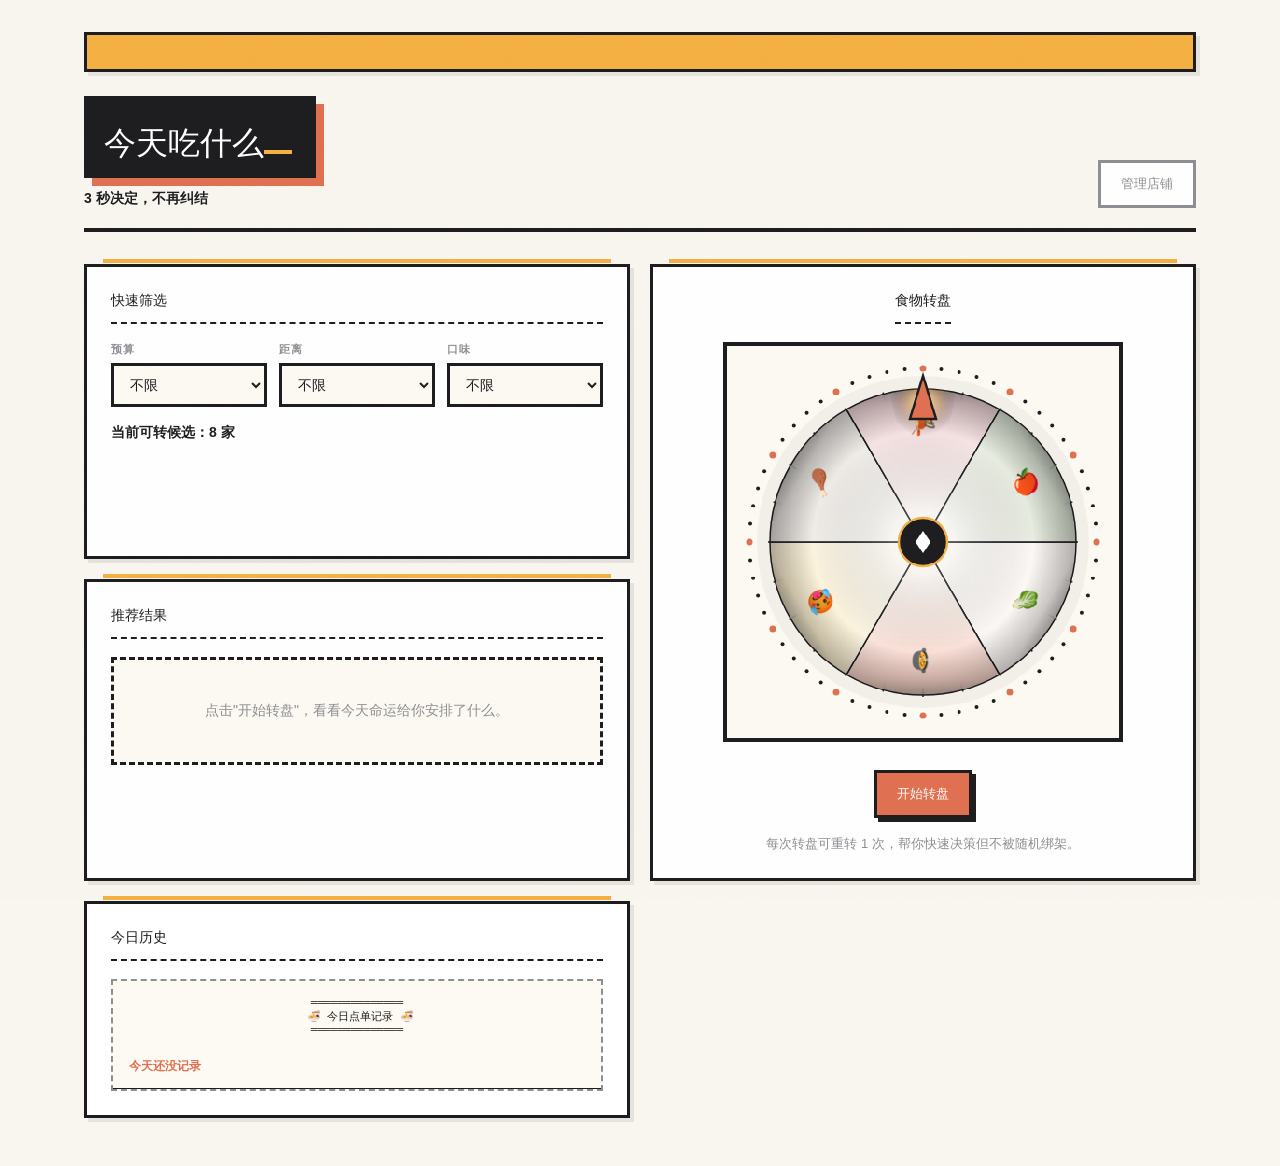
<file: index.html>
<!DOCTYPE html>
<html lang="zh-CN">
  <head>
    <meta charset="UTF-8" />
    <meta name="viewport" content="width=device-width, initial-scale=1.0" />
    <title>今天吃什么 - 食物转盘</title>
    <link rel="stylesheet" href="./styles.css" />
  </head>
  <body>
    <div class="app">
      <div class="marquee">
        <span>不知道吃什么？让命运来决定！</span>
      </div>
      <header class="header">
        <div>
          <h1>今天吃什么</h1>
          <p>3 秒决定，不再纠结</p>
        </div>
        <button id="openManageBtn" class="btn ghost">管理店铺</button>
      </header>

      <main class="content">
        <section class="panel">
          <h2>快速筛选</h2>
          <div class="filters">
            <label>
              预算
              <select id="budgetFilter">
                <option value="all">不限</option>
                <option value="low">￥15 以下</option>
                <option value="mid">￥15–30</option>
                <option value="high">￥30 以上</option>
              </select>
            </label>
            <label>
              距离
              <select id="distanceFilter">
                <option value="all">不限</option>
                <option value="near">步行 10 分钟内</option>
                <option value="mid">步行 10–20 分钟</option>
                <option value="far">20 分钟以上</option>
              </select>
            </label>
            <label>
              口味
              <select id="flavorFilter">
                <option value="all">不限</option>
                <option value="spicy">想吃辣</option>
                <option value="light">想吃清淡</option>
                <option value="soup">想喝汤</option>
              </select>
            </label>
          </div>
          <p id="candidateInfo" class="muted"></p>
        </section>

        <section class="wheel-wrap panel">
          <h2>食物转盘</h2>
          <canvas id="wheelCanvas" width="420" height="420"></canvas>
          <div class="wheel-actions">
            <button id="spinBtn" class="btn primary">开始转盘</button>
          </div>
          <p class="muted">每次转盘可重转 1 次，帮你快速决策但不被随机绑架。</p>
        </section>

        <section class="panel">
          <h2>推荐结果</h2>
          <div id="resultCard" class="result-card empty">
            <p>还没有结果，点击"开始转盘"吧。</p>
          </div>
        </section>

        <section class="panel">
          <h2>今日历史</h2>
          <ul id="historyList" class="history-list"></ul>
        </section>
      </main>
    </div>

    <dialog id="manageDialog">
      <form method="dialog" class="dialog-content">
        <h3>管理店铺</h3>
        <div id="restaurantList" class="restaurant-list"></div>
        <div class="dialog-divider"></div>
        <h4>新增店铺</h4>
        <div class="add-form">
          <input id="newName" placeholder="店名" />
          <div class="add-row">
            <input id="newPrice" placeholder="人均 ￥" type="number" />
            <input id="newWalk" placeholder="步行 分钟" type="number" />
            <select id="newFlavor">
              <option value="spicy">🌶️ 辣</option>
              <option value="light">🥬 清淡</option>
              <option value="soup">🍲 汤类</option>
            </select>
          </div>
          <button id="addRestaurantBtn" class="btn secondary" type="button">新增</button>
        </div>
        <div class="dialog-actions">
          <button class="btn primary" type="submit">完成</button>
        </div>
      </form>
    </dialog>

    <script src="./app.js"></script>
  </body>
</html>
</file>
<file: styles.css>
@import url('https://fonts.googleapis.com/css2?family=Press+Start+2P&display=swap');

* {
  box-sizing: border-box;
}

:root {
  --ink: #1C1C1E;
  --bg: #F9F6F0;
  --white: #FFFFFF;
  --accent: #E07050;
  --warm: #F5B042;
  --muted: #8E8E93;
  --paper: #FDFAF3;
  --pixel: 4px;
}

body {
  margin: 0;
  font-family: -apple-system, BlinkMacSystemFont, "Segoe UI", "PingFang SC", "Microsoft YaHei", sans-serif;
  background: var(--bg);
  color: var(--ink);
  min-height: 100vh;
  cursor: url("data:image/svg+xml,%3Csvg xmlns='http://www.w3.org/2000/svg' width='32' height='32' viewBox='0 0 32 32'%3E%3Cg transform='rotate(-30, 12, 15)' fill='%231C1C1E'%3E%3Crect x='9' y='0' width='2' height='9' rx='0.5'/%3E%3Crect x='14' y='0' width='2' height='9' rx='0.5'/%3E%3Cpath d='M6.5 9 Q6.5 14 10 17 L15 17 Q18.5 14 18.5 9 Z'/%3E%3Crect x='11' y='16' width='3' height='15' rx='1'/%3E%3C/g%3E%3C/svg%3E") 2 3, auto;
}

body::before {
  content: "";
  position: fixed;
  inset: 0;
  pointer-events: none;
  z-index: 9999;
  opacity: 0.03;
  background-image: url("data:image/svg+xml,%3Csvg viewBox='0 0 256 256' xmlns='http://www.w3.org/2000/svg'%3E%3Cfilter id='n'%3E%3CfeTurbulence type='fractalNoise' baseFrequency='0.9' numOctaves='4' stitchTiles='stitch'/%3E%3C/filter%3E%3Crect width='100%25' height='100%25' filter='url(%23n)'/%3E%3C/svg%3E");
  background-size: 256px 256px;
}

button, .btn, a, select, input[type="submit"] {
  cursor: url("data:image/svg+xml,%3Csvg xmlns='http://www.w3.org/2000/svg' width='32' height='32' viewBox='0 0 32 32'%3E%3Cg transform='rotate(-30, 12, 15)' fill='%23F5B042'%3E%3Crect x='9' y='0' width='2' height='9' rx='0.5'/%3E%3Crect x='14' y='0' width='2' height='9' rx='0.5'/%3E%3Cpath d='M6.5 9 Q6.5 14 10 17 L15 17 Q18.5 14 18.5 9 Z'/%3E%3Crect x='11' y='16' width='3' height='15' rx='1'/%3E%3C/g%3E%3C/svg%3E") 2 3, pointer;
}

.app {
  max-width: 1160px;
  margin: 0 auto;
  padding: 32px 24px 48px;
}

/* ── Marquee ── */

.marquee {
  background: var(--warm);
  border: 3px solid var(--ink);
  border-radius: 0;
  padding: 8px 0;
  margin-bottom: 24px;
  overflow: hidden;
  white-space: nowrap;
  box-shadow: var(--pixel) var(--pixel) 0 rgba(0,0,0,0.08);
}

.marquee span {
  display: inline-block;
  padding-left: 100%;
  animation: marquee 12s linear infinite;
  font-family: "Press Start 2P", monospace;
  font-size: 11px;
  color: var(--ink);
  image-rendering: pixelated;
}

@keyframes marquee {
  0%   { transform: translateX(0); }
  100% { transform: translateX(-100%); }
}

/* ── Header ── */

.header {
  display: flex;
  justify-content: space-between;
  align-items: flex-end;
  margin-bottom: 32px;
  padding-bottom: 20px;
  border-bottom: 4px solid var(--ink);
}

.header h1 {
  margin: 0;
  font-family: "Press Start 2P", monospace;
  font-size: 32px;
  font-weight: 400;
  color: var(--white);
  background: var(--ink);
  display: inline-block;
  padding: 14px 20px 10px;
  line-height: 1.8;
  letter-spacing: 0;
  image-rendering: pixelated;
  box-shadow: 8px 8px 0 var(--accent);
  position: relative;
}

.blink-cursor::after {
  content: "_";
  color: var(--warm);
  animation: blink 0.8s step-end infinite;
}

@keyframes blink {
  0%, 100% { opacity: 1; }
  50%      { opacity: 0; }
}

.header p {
  margin: 12px 0 0;
  font-size: 14px;
  font-weight: 600;
  color: var(--ink);
}

/* ── Buttons ── */

.btn {
  border: 3px solid var(--ink);
  border-radius: 0;
  padding: 12px 20px;
  font-size: 13px;
  font-family: "Press Start 2P", monospace;
  font-weight: 400;
  background: var(--white);
  color: var(--ink);
  text-transform: uppercase;
  letter-spacing: 0;
  box-shadow: var(--pixel) var(--pixel) 0 var(--ink);
  transition: none;
  image-rendering: pixelated;
  position: relative;
  top: 0;
  left: 0;
}

.btn:hover:not(:disabled) {
  background: var(--ink);
  color: var(--white);
  box-shadow: none;
  transform: translate(4px, 4px);
}

.btn:active:not(:disabled) {
  top: 4px;
  left: 4px;
}

.btn.primary {
  background: var(--accent);
  color: var(--white);
}

.btn.primary:hover:not(:disabled) {
  background: var(--ink);
  color: var(--white);
}

.btn.secondary {
  background: var(--warm);
  color: var(--ink);
}

.btn.secondary:hover:not(:disabled) {
  background: var(--ink);
  color: var(--warm);
}

.btn.ghost {
  background: var(--white);
  color: var(--muted);
  border-color: var(--muted);
  box-shadow: none;
}

.btn.ghost:hover {
  background: var(--ink);
  color: var(--white);
  border-color: var(--ink);
  box-shadow: none;
  transform: none;
}

.btn:disabled {
  opacity: 0.35;
  cursor: not-allowed;
}

/* ── Content Grid ── */

.content {
  display: grid;
  grid-template-columns: 1fr 1fr;
  gap: 20px;
}

/* ── Panels ── */

.panel {
  background: var(--white);
  border: 3px solid var(--ink);
  border-radius: 0;
  padding: 24px;
  box-shadow: var(--pixel) var(--pixel) 0 0 rgba(0,0,0,0.08);
  position: relative;
}

.panel::before {
  content: "";
  position: absolute;
  top: -8px;
  left: 16px;
  right: 16px;
  height: 4px;
  background: var(--warm);
}

.panel h2 {
  margin: 0 0 18px;
  font-family: "Press Start 2P", monospace;
  font-size: 14px;
  font-weight: 400;
  color: var(--ink);
  padding-bottom: 12px;
  border-bottom: 2px dashed var(--ink);
  letter-spacing: 0;
  image-rendering: pixelated;
}

/* ── Filters ── */

.filters {
  display: grid;
  grid-template-columns: 1fr 1fr 1fr;
  gap: 12px;
}

label {
  display: flex;
  flex-direction: column;
  font-size: 11px;
  font-weight: 600;
  color: var(--muted);
  gap: 6px;
  text-transform: uppercase;
  letter-spacing: 0.06em;
}

select,
input {
  border: 3px solid var(--ink);
  border-radius: 0;
  padding: 10px 12px;
  font-size: 14px;
  font-family: inherit;
  font-weight: 500;
  background: var(--paper);
  color: var(--ink);
  transition: none;
}

select:focus,
input:focus {
  outline: none;
  background: var(--white);
  border-color: var(--accent);
}

/* ── Wheel ── */

.wheel-wrap {
  grid-row: span 2;
  text-align: center;
  display: flex;
  flex-direction: column;
  align-items: center;
}

#wheelCanvas {
  width: min(100%, 400px);
  height: auto;
  border-radius: 0;
  border: 4px solid var(--ink);
  background: var(--paper);
  margin-bottom: 20px;
  image-rendering: pixelated;
  transition: box-shadow 0.3s step-end;
}

#wheelCanvas.spinning {
  box-shadow: 0 0 28px rgba(245, 176, 66, 0.5), 0 0 60px rgba(224, 112, 80, 0.2);
  border-color: var(--warm);
}

.wheel-actions {
  display: flex;
  justify-content: center;
  gap: 12px;
  margin: 8px 0;
  flex-wrap: wrap;
}

/* ── Screen Shake ── */

.shake {
  animation: shake 0.4s ease-out;
}

@keyframes shake {
  0%, 100% { transform: translateX(0); }
  10%      { transform: translateX(-6px) rotate(-1deg); }
  30%      { transform: translateX(6px) rotate(1deg); }
  50%      { transform: translateX(-4px) rotate(-0.5eg); }
  70%      { transform: translateX(3px); }
  90%      { transform: translateX(-1px); }
}

/* ── Result Card ── */

.result-card {
  border: 3px solid var(--ink);
  border-radius: 0;
  padding: 20px;
  background: var(--paper);
  transition: none;
}

.result-card.empty {
  color: var(--muted);
  text-align: center;
  padding: 28px 20px;
  font-size: 14px;
  border-style: dashed;
}

.result-card:not(.empty) {
  border-color: var(--accent);
  border-width: 4px;
  background: var(--paper);
  position: relative;
}

.result-card:not(.empty)::after {
  content: "★ 今日推荐 ★";
  position: absolute;
  top: -12px;
  left: 50%;
  transform: translateX(-50%);
  background: var(--accent);
  color: var(--white);
  font-family: "Press Start 2P", monospace;
  font-size: 8px;
  padding: 3px 16px;
  white-space: nowrap;
  image-rendering: pixelated;
  border: 2px solid var(--ink);
}

.result-main {
  display: flex;
  justify-content: space-between;
  align-items: center;
  gap: 12px;
  margin-bottom: 12px;
}

.result-main h3 {
  margin: 0;
  font-family: "Press Start 2P", monospace;
  font-size: 18px;
  font-weight: 400;
  color: var(--accent);
  line-height: 1.8;
  image-rendering: pixelated;
  min-height: 1.8em;
}

.chip {
  display: inline-block;
  padding: 3px 12px;
  border: 2px solid var(--ink);
  border-radius: 0;
  font-size: 10px;
  font-family: "Press Start 2P", monospace;
  font-weight: 400;
  background: var(--white);
  color: var(--ink);
  image-rendering: pixelated;
}

/* ── History — Receipt Style ── */

.history-list {
  margin: 0;
  padding: 0;
  list-style: none;
  display: grid;
  gap: 0;
  background: var(--paper);
  border: 2px dashed var(--muted);
  font-family: "Courier New", monospace;
  max-height: 320px;
  overflow-y: auto;
}

.history-list::before {
  content: "══════════════\A  🍜 今日点单记录 🍜\A══════════════";
  white-space: pre;
  text-align: center;
  font-size: 11px;
  color: var(--ink);
  padding: 16px 16px 12px;
  letter-spacing: 0;
  display: block;
  position: sticky;
  top: 0;
  background: var(--paper);
  z-index: 1;
}

.history-list li {
  border: none;
  border-bottom: 1px dotted var(--muted);
  border-radius: 0;
  padding: 10px 16px;
  font-size: 12px;
  font-weight: 400;
  background: transparent;
  display: flex;
  justify-content: space-between;
  align-items: center;
  letter-spacing: 0;
  line-height: 1.6;
}

.history-list li:first-of-type {
  border-bottom: 1px solid var(--ink);
  font-weight: 700;
  color: var(--accent);
}

.history-list li:hover {
  background: #FFF8F6;
}

.h-left {
  flex: 1;
  min-width: 0;
  overflow: hidden;
  text-overflow: ellipsis;
  white-space: nowrap;
}

.h-del {
  flex-shrink: 0;
  width: 22px;
  height: 22px;
  border: 1.5px solid var(--muted);
  border-radius: 0;
  background: var(--white);
  color: var(--muted);
  font-size: 14px;
  font-weight: 700;
  cursor: pointer;
  display: flex;
  align-items: center;
  justify-content: center;
  padding: 0;
  margin-left: 8px;
  transition: none;
}

.h-del:hover {
  background: var(--accent);
  color: var(--white);
  border-color: var(--accent);
}

/* ── Dialog ── */

dialog {
  border: 4px solid var(--ink);
  border-radius: 0;
  width: min(90vw, 720px);
  padding: 0;
  box-shadow: 8px 8px 0 rgba(0,0,0,0.12);
}

dialog::backdrop {
  background: rgba(28, 28, 30, 0.35);
}

.dialog-content {
  display: grid;
  gap: 18px;
  padding: 28px;
}

.dialog-content h3 {
  margin: 0;
  font-family: "Press Start 2P", monospace;
  font-size: 16px;
  font-weight: 400;
  color: var(--ink);
  line-height: 1.6;
  image-rendering: pixelated;
}

.dialog-content h4 {
  margin: 0;
  font-family: "Press Start 2P", monospace;
  font-size: 11px;
  font-weight: 400;
  color: var(--ink);
  image-rendering: pixelated;
}

.dialog-divider {
  border-top: 2px dashed var(--ink);
}

.restaurant-list {
  max-height: 260px;
  overflow: auto;
  display: grid;
  grid-template-columns: 1fr 1fr;
  gap: 8px;
}

.restaurant-item {
  display: grid;
  grid-template-rows: auto auto auto;
  border: 2px solid var(--ink);
  border-radius: 0;
  padding: 12px;
  gap: 6px;
  background: var(--paper);
}

.restaurant-item:hover {
  border-color: var(--accent);
}

.restaurant-item strong {
  font-size: 14px;
  color: var(--ink);
  font-family: "Press Start 2P", monospace;
  font-weight: 400;
  image-rendering: pixelated;
  font-size: 11px;
}

.restaurant-item .meta {
  font-size: 11px;
  color: var(--muted);
  font-weight: 500;
}

.restaurant-item .btn {
  justify-self: start;
  font-size: 8px;
  padding: 6px 10px;
}

.add-form {
  display: grid;
  gap: 10px;
}

.add-row {
  display: grid;
  grid-template-columns: 1fr 1fr 1fr;
  gap: 8px;
}

.dialog-actions {
  display: flex;
  justify-content: flex-end;
  padding-top: 8px;
}

/* ── Muted text ── */

.muted {
  color: var(--muted);
  margin: 8px 0 0;
  font-size: 13px;
  line-height: 1.6;
}

#candidateInfo {
  margin-top: 14px;
  font-weight: 600;
  font-size: 14px;
  color: var(--ink);
}

/* ── Responsive ── */

@media (max-width: 900px) {
  .content {
    grid-template-columns: 1fr;
  }

  .wheel-wrap {
    grid-row: span 1;
  }

  .filters,
  .add-row {
    grid-template-columns: 1fr;
  }

  .header {
    flex-direction: column;
    align-items: flex-start;
    gap: 14px;
  }

  .header h1 {
    font-size: 18px;
    padding: 10px 14px 8px;
  }
}

@media (max-width: 480px) {
  .app {
    padding: 20px 12px;
  }

  .header h1 {
    font-size: 14px;
  }

  .wheel-actions {
    flex-direction: column;
    align-items: center;
  }

  .panel {
    padding: 16px;
  }

  .btn {
    font-size: 10px;
    padding: 10px 14px;
  }
}

@media (prefers-reduced-motion: reduce) {
  * {
    animation-duration: 0s !important;
    transition: none !important;
  }

  .btn:hover:not(:disabled) {
    transform: none;
    box-shadow: var(--pixel) var(--pixel) 0 var(--ink);
  }
}
</file>
